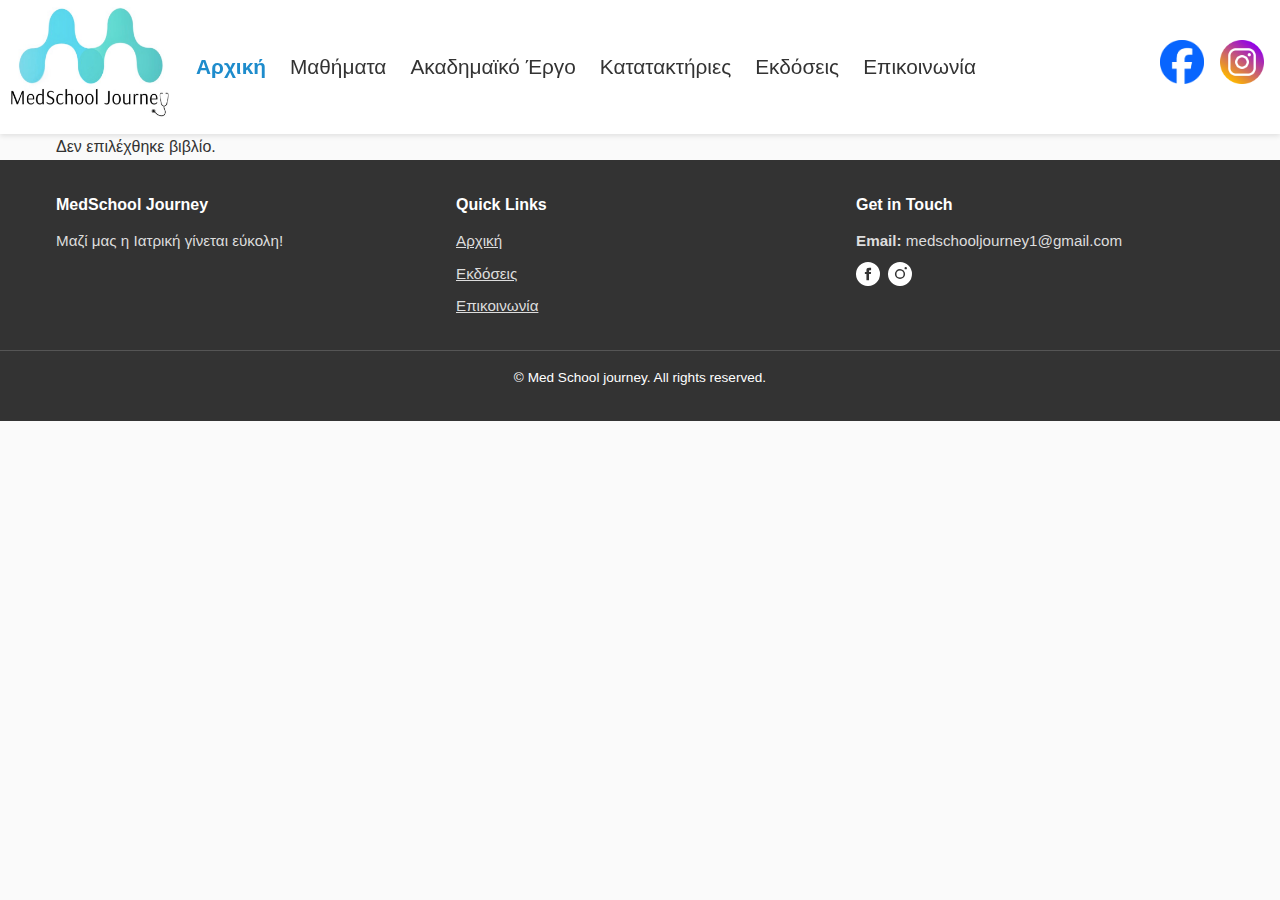
<file: book.html>
<!DOCTYPE html>
<html lang="el">
<head>
  <meta charset="UTF-8">
  <meta name="viewport" content="width=device-width, initial-scale=1.0">
  <title>Λεπτομέρειες Βιβλίου</title>
  <link rel="stylesheet" href="css/style.css">
</head>
<body>

  <!-- Placeholder για κοινό header (αν χρησιμοποιείς) -->
  <div id="header-placeholder"></div>

  <!-- Κύριο Περιεχόμενο Βιβλίου -->
  <main class="book-details container">
    <div id="book-content">
      <!-- Εδώ θα φορτώνονται δυναμικά τα δεδομένα του βιβλίου -->
    </div>
    
  </main>

  <!-- Placeholder για κοινό footer (αν χρησιμοποιείς) -->
  <div id="footer-placeholder"></div>

  <!-- Script για φόρτωση δεδομένων βιβλίου -->
  <script src="js/book.js"></script>
  <!-- Script για κοινά στοιχεία (header/footer) -->
  <script src="js/script.js"></script>
</body>
</html>
</file>
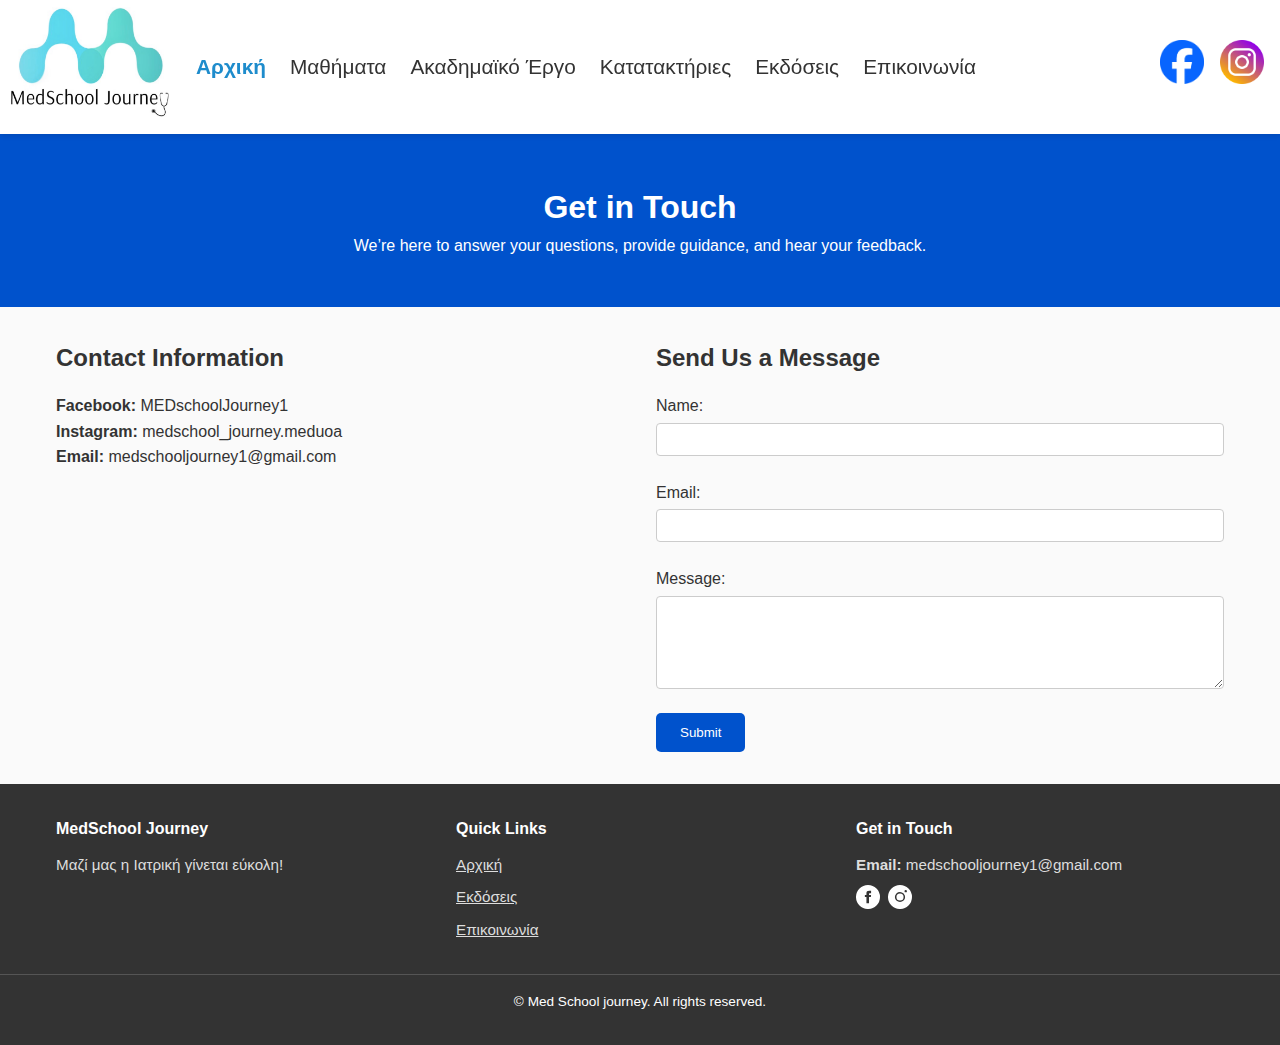
<file: contact.html>
<!DOCTYPE html>
<html lang="en">
<head>
  <meta charset="UTF-8">
  <meta name="viewport" content="width=device-width,initial-scale=1.0">
  <title>Contact – MedSchool Journey</title>
  <link rel="stylesheet" href="css/style.css">
</head>
<body>

  <div id="header-placeholder"></div>

<section class="page-hero">
  <div class="container">
    <h1>Get in Touch</h1>
    <p>We’re here to answer your questions, provide guidance, and hear your feedback.</p>
  </div>
</section>

<section class="contact-page-section">
  <div class="container contact-layout">
    <!-- Contact Info -->
    <div class="contact-info">
      <h2>Contact Information</h2>
      <p><strong>Facebook:</strong> MEDschoolJourney1</p>
      <p><strong>Instagram:</strong> medschool_journey.meduoa</p>
      <p><strong>Email:</strong> medschooljourney1@gmail.com</p>
    </div>

    <!-- Contact Form -->
    <div class="contact-form-wrapper">
      <h2>Send Us a Message</h2>
      <form class="contact-form" action="#" method="POST">
        <label for="cname">Name:</label>
        <input type="text" id="cname" name="cname" required>

        <label for="cemail">Email:</label>
        <input type="email" id="cemail" name="cemail" required>

        <label for="cmessage">Message:</label>
        <textarea id="cmessage" name="cmessage" rows="5" required></textarea>

        <button type="submit" class="btn">Submit</button>
      </form>
    </div>
  </div>
</section>

<!-- ========== FOOTER ========== -->
<div id="footer-placeholder"></div>

<script src="js/script.js"></script>
</body>
</html>
</file>
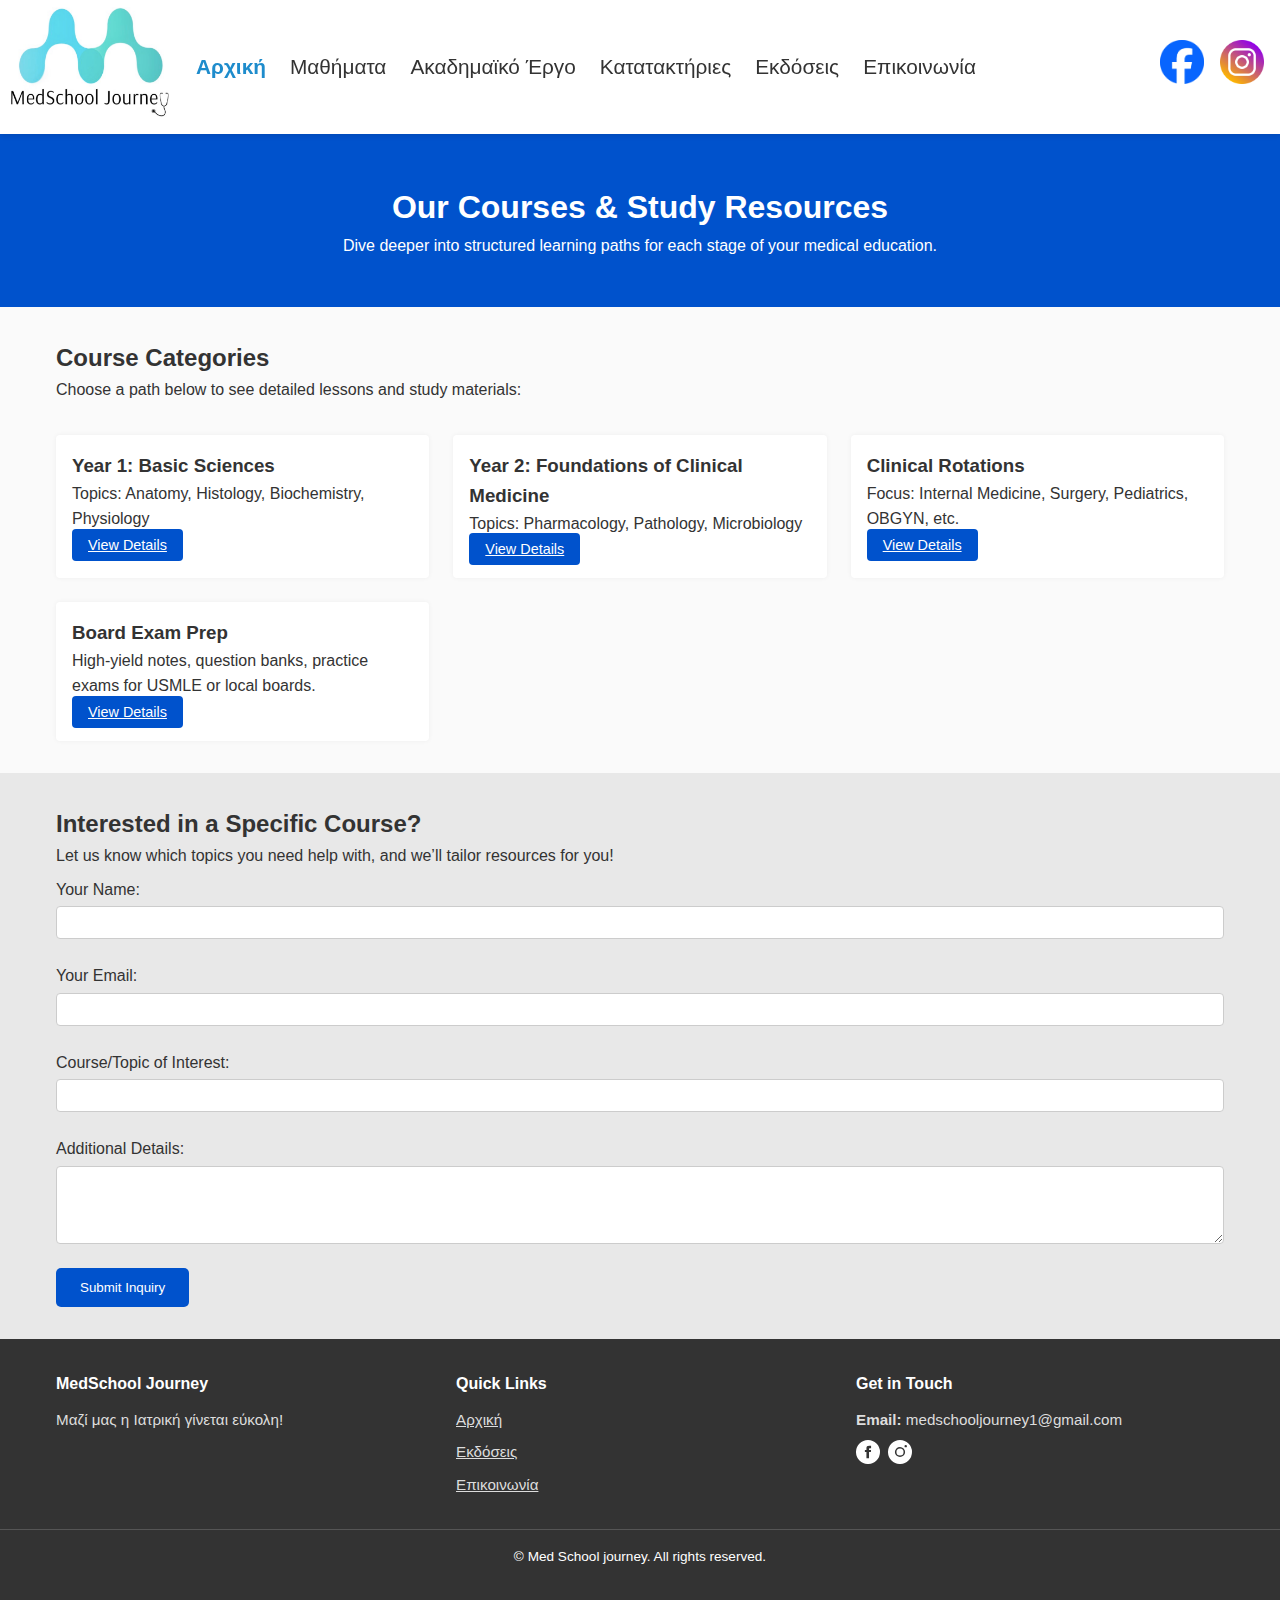
<file: courses.html>
<!DOCTYPE html>
<html lang="en">
<head>
  <meta charset="UTF-8" />
  <meta name="viewport" content="width=device-width, initial-scale=1.0"/>
  <title>MedSchool Journey – Courses</title>
  <link rel="stylesheet" href="css/style.css" />
</head>
<body>

  <div id="header-placeholder"></div>

<section class="page-hero">
  <div class="container">
    <h1>Our Courses & Study Resources</h1>
    <p>Dive deeper into structured learning paths for each stage of your medical education.</p>
  </div>
</section>

<section class="course-categories">
  <div class="container">
    <h2>Course Categories</h2>
    <p>Choose a path below to see detailed lessons and study materials:</p>

    <div class="categories-list">
      <div class="course-category">
        <h3>Year 1: Basic Sciences</h3>
        <p>Topics: Anatomy, Histology, Biochemistry, Physiology</p>
        <a href="#" class="btn-sm">View Details</a>
      </div>

      <div class="course-category">
        <h3>Year 2: Foundations of Clinical Medicine</h3>
        <p>Topics: Pharmacology, Pathology, Microbiology</p>
        <a href="#" class="btn-sm">View Details</a>
      </div>

      <div class="course-category">
        <h3>Clinical Rotations</h3>
        <p>Focus: Internal Medicine, Surgery, Pediatrics, OBGYN, etc.</p>
        <a href="#" class="btn-sm">View Details</a>
      </div>

      <div class="course-category">
        <h3>Board Exam Prep</h3>
        <p>High-yield notes, question banks, practice exams for USMLE or local boards.</p>
        <a href="#" class="btn-sm">View Details</a>
      </div>
    </div>
  </div>
</section>

<!-- Optionally, a direct inquiry form at the end -->
<section class="inquiry-section">
  <div class="container">
    <h2>Interested in a Specific Course?</h2>
    <p>Let us know which topics you need help with, and we’ll tailor resources for you!</p>
    <form class="inquiry-form" action="#" method="POST">
      <label for="name">Your Name:</label>
      <input type="text" id="name" name="name" required />

      <label for="email">Your Email:</label>
      <input type="email" id="email" name="email" required />

      <label for="course">Course/Topic of Interest:</label>
      <input type="text" id="course" name="course" required />

      <label for="message">Additional Details:</label>
      <textarea id="message" name="message" rows="4"></textarea>

      <button type="submit" class="btn">Submit Inquiry</button>
    </form>
  </div>
</section>

<!-- ========== FOOTER ========== -->
<div id="footer-placeholder"></div>

<script src="js/script.js"></script>
</body>
</html>
</file>
<file: css/style.css>
/* =========================
   GENERAL RESET & BASE
   ========================= */
   * {
    margin: 0;
    padding: 0;
    box-sizing: border-box;
  }
  html {
    scroll-behavior: smooth;
  }
  body {
    font-family: Arial, sans-serif; /* Replace with your chosen font */
    line-height: 1.6;
    color: #333;
    background-color: #f9f9f9;
    padding-top: 134px;
  }
  
  /* Utility Classes */
  .container {
    max-width: 1200px;
    margin: 0 auto;
    padding: 0 1rem;
  }
  .btn {
    display: inline-block;
    padding: 0.75rem 1.5rem;
    text-decoration: none;
    background-color: #0052cc; /* Primary color */
    color: #fff;
    border-radius: 5px;
    cursor: pointer;
    border: none;
  }
  .btn:hover {
    opacity: 0.9;
  }
  .btn-sm {
    padding: 0.5rem 1rem;
    font-size: 0.9rem;
    background-color: #0052cc;
    color: #fff;
    border-radius: 4px;
  }
  .link-more {
    color: #0052cc;
    text-decoration: none;
    font-weight: bold;
  }
  .link-more:hover {
    text-decoration: underline;
  }
  
  /* =========================
     SINGLE-BAR HEADER STYLES
     ========================= */
  .main-header {
    display: flex;
    align-items: center;
    height: 134px;         /* Adjust as needed for your desired bar height */
    background-color: #fff;  /* White background for the main bar */
    box-shadow: 0 2px 5px rgba(0,0,0,0.1);
    font-size: 1.3rem; 

    position: fixed;
    top: 0;
    left: 0;
    width: 100%;
    z-index: 1000;  
  }
  

  /* LEFT: BLUE LOGO AREA */
  .brand {
    background-color: #ffffff; /* CEID-like red */
    display: flex;
    align-items: center;
    justify-content: center;
    width: 180px;   /* Controls how wide the red block is */
    height: 100%;   /* Fill the header's full height */
  }
  .brand .logo img {
    max-height: 110px;  /* Bigger logo */
    width: auto;
  }
  
  /* MIDDLE + RIGHT: NAV & ICONS */
  .header-container {
    display: flex;
    align-items: center;
    justify-content: space-between;
    flex: 1;          /* Takes up remaining space */
    padding: 0 1rem;  /* Horizontal padding inside the white area */
  }
  
  /* NAVIGATION (middle) */
  .main-nav ul {
    display: flex;
    list-style: none;
    gap: 1.5rem;
    margin: 0;
    padding: 0;
  }
  .main-nav a {
    text-decoration: none;
    color: #333;
    font-weight: 500;
    transition: color 0.2s ease;
  }
  .main-nav a:hover {
    color: #1e8ccc;  /* Hover color matching the red */
  }
  .main-nav a.active {
    color: #1e8ccc;
    font-weight: 600;
  }
  
  /* SOCIAL ICONS (optional, right side) */
  .social-icons {
    display: flex;
    gap: 1rem;
  }
  .social-icons img {
    width: 44px;
    height: 44px;
  }
  
  /* =========================
     HERO SECTION
     ========================= */
  .hero-section {
    background: url('../images/layout/background2.png') center/cover no-repeat;
    min-height: 60vh;
    display: flex;
    align-items: center;
    color: #fff;
    position: relative;
  }
  .hero-section::after {
    content: "";
    background: rgba(0,0,0,0.4);
    position: absolute;
    top: 0; right: 0; bottom: 0; left: 0;
  }
  .hero-content {
    position: relative;
    z-index: 2;
    text-align: center;
    padding: 2rem;
  }
  .hero-content h1 {
    font-size: 2.5rem;
    margin-bottom: 1rem;
  }
  .hero-content p {
    font-size: 1.2rem;
    margin-bottom: 1.5rem;
  }
  .hero-btn {
    background-color: #ff7f50;
  }
  
  /* =========================
     ABOUT SECTION
     ========================= */
  .about-section {
    background-color: #fff;
    padding: 2rem 0;
  }
  .about-section h2 {
    margin-bottom: 1rem;
  }
  
  /* =========================
     CATEGORIES SECTION
     ========================= */
  .categories-section {
    padding: 2rem 0;
    text-align: center;
  }
  .categories-grid {
    display: grid;
    gap: 1rem;
    grid-template-columns: repeat(auto-fill, minmax(250px, 1fr));
    margin-top: 2rem;
  }
  .category-card {
    background-color: #fff;
    border-radius: 5px;
    overflow: hidden;
    padding: 1rem;
    box-shadow: 0 0 8px rgba(0,0,0,0.05);
    text-align: left;
  }
  .category-card img {
    width: 100%;
    max-height: 150px;
    object-fit: cover;
    border-radius: 5px;
    margin-bottom: 1rem;
  }
  .category-card h3 {
    margin-bottom: 0.5rem;
  }
  .category-card p {
    margin-bottom: 1rem;
  }
  
  /* =========================
     BENEFITS SECTION
     ========================= */
  .benefits-section {
    background-color: #f2f2f2;
    padding: 2rem 0;
    text-align: center;
  }
  .benefits-grid {
    display: grid;
    gap: 1.5rem;
    grid-template-columns: repeat(auto-fit, minmax(220px, 1fr));
    margin-top: 2rem;
  }
  .benefit-item {
    background-color: #fff;
    padding: 1rem;
    border-radius: 5px;
    box-shadow: 0 0 8px rgba(0,0,0,0.04);
  }
  .benefit-item img {
    width: 60px;
    margin-bottom: 1rem;
  }
  .benefit-item h4 {
    margin-bottom: 0.5rem;
  }
  
  /* =========================
     NEWSLETTER SECTION
     ========================= */
  .newsletter-section {
    padding: 2rem 0;
    text-align: center;
    background-color: #e8e8e8;
  }
  .newsletter-form {
    margin-top: 1rem;
    display: inline-flex;
    gap: 0.5rem;
  }
  .newsletter-form input[type="email"] {
    padding: 0.5rem;
    width: 250px;
    border: 1px solid #ccc;
    border-radius: 4px;
  }
  
  /* =========================
     FOOTER
     ========================= */
  .main-footer {
    background-color: #333;
    color: #fff;
    padding: 2rem 0;
  }
  .footer-grid {
    display: grid;
    grid-template-columns: repeat(auto-fit, minmax(220px, 1fr));
    gap: 2rem;
  }
  .footer-col h4 {
    margin-bottom: 0.75rem;
  }
  .footer-col p, .footer-col li, .footer-col a {
    color: #ddd;
    font-size: 0.95rem;
  }
  .footer-col ul {
    list-style: none;
    padding: 0;
  }
  .footer-col ul li {
    margin-bottom: 0.5rem;
  }
  .footer-col ul li a:hover {
    text-decoration: underline;
  }
  .footer-bottom {
    text-align: center;
    margin-top: 1.5rem;
    border-top: 1px solid #555;
    padding-top: 1rem;
    font-size: 0.85rem;
  }
  
  .footer-social-icons {
    margin-top: 0.5rem;
    display: flex;
    gap: 0.5rem;
  }
  
  .footer-social-icons a img {
    width: 24px;  /* ή όποιο μέγεθος προτιμάς */
    height: auto;
  }
  
  /* =========================
     PAGE HERO (subpages)
     ========================= */
  .page-hero {
    background-color: #0052cc;
    color: #fff;
    padding: 3rem 1rem;
    text-align: center;
  }
  
  /* =========================
     COURSE CATEGORIES PAGE
     ========================= */
  .course-categories {
    padding: 2rem 0;
  }
  .categories-list {
    display: grid;
    gap: 1.5rem;
    margin-top: 2rem;
    grid-template-columns: repeat(auto-fill, minmax(280px, 1fr));
  }
  .course-category {
    background: #fff;
    border-radius: 4px;
    padding: 1rem;
    box-shadow: 0 0 5px rgba(0,0,0,0.05);
  }
  
  /* =========================
     INQUIRY SECTION
     ========================= */
  .inquiry-section {
    padding: 2rem 0;
    background-color: #e8e8e8;
  }
  .inquiry-form label {
    display: block;
    margin: 0.5rem 0 0.25rem;
  }
  .inquiry-form input,
  .inquiry-form textarea {
    width: 100%;
    padding: 0.5rem;
    margin-bottom: 1rem;
    border-radius: 4px;
    border: 1px solid #ccc;
  }
  
  /* =========================
     CONTACT PAGE
     ========================= */
  .contact-page-section {
    padding: 2rem 0;
  }
  .contact-layout {
    display: grid;
    grid-template-columns: 1fr 1fr;
    gap: 2rem;
  }
  .contact-info h2, .contact-form-wrapper h2 {
    margin-bottom: 1rem;
  }
  .contact-form label {
    display: block;
    margin: 0.5rem 0 0.25rem;
  }
  .contact-form input,
  .contact-form textarea {
    width: 100%;
    padding: 0.5rem;
    border-radius: 4px;
    border: 1px solid #ccc;
    margin-bottom: 1rem;
  }
  
  /* =========================
     RESPONSIVE ADJUSTMENTS
     ========================= */
  @media screen and (max-width: 768px) {
    .main-header {
      height: auto; /* Let header expand if items wrap */
      flex-wrap: wrap;
    }
    .brand {
      width: 100%;
      justify-content: center;
      height: auto;
      padding: 0.5rem 0;
    }
    .header-container {
      width: 100%;
      flex-direction: column;
      align-items: center;
      padding: 1rem;
    }
    .main-nav ul {
      flex-direction: column;
      gap: 0.75rem;
    }
    .social-icons {
      margin-top: 1rem;
    }
  
    .contact-layout {
      grid-template-columns: 1fr;
    }
    .benefits-grid,
    .categories-grid,
    .categories-list {
      grid-template-columns: 1fr;
    }
  }

  /* =========================
   ΕΚΔΟΣΕΙΣ SECTION (4 στήλες)
   ========================= */
.ekdoseis-section {
  padding: 2rem 0;
  text-align: center; /* Προαιρετικό: κεντράρισμα τίτλων κ.λπ. */
}

/* Το grid που εμφανίζει 4 στήλες σε μεγάλες οθόνες */
.ekdoseis-grid {
  display: grid;
  gap: 1.5rem; /* απόσταση ανάμεσα στις κάρτες */
  grid-template-columns: repeat(4, 1fr); /* 4 στήλες */
  margin-top: 2rem;
}

/* Κάθε κάρτα βιβλίου */
.publication-card {
  background-color: #fff;
  border-radius: 5px;
  overflow: hidden;
  box-shadow: 0 0 8px rgba(0,0,0,0.05);
  text-align: center; /* ή left, αν προτιμάς */
  transition: transform 0.2s ease;
}

/* Hover effect (προαιρετικό) */
.publication-card:hover {
  transform: translateY(-2px);
}

/* Εικόνα βιβλίου */
.publication-card img {
  width: 100%;
  height: 400px;       
  object-fit: cover;
  display: block;
}

/* Τίτλος βιβλίου */
.publication-card h3 {
  margin: 0.75rem 0 0.5rem;
  font-size: 1rem;
  color: #333;
}

/* Περιγραφή/συγγραφέας κ.λπ. */
.publication-card p {
  margin: 0 1rem 0.75rem;
  color: #666;
  font-size: 0.95rem;
  line-height: 1.4;
}

/* Κουμπί για περισσότερα */
.publication-card .btn-sm {
  margin-bottom: 1rem;
  background-color: #0052cc; /* ή άλλο primary color */
  color: #fff;
  border-radius: 4px;
  padding: 0.5rem 1rem;
  text-decoration: none;
  display: inline-block;
}
.publication-card .btn-sm:hover {
  opacity: 0.9;
}

.publication-card a {
  display: block;
  color: inherit; /* να διατηρεί τα χρώματα του κειμένου */
  text-decoration: none;
}
.publication-card a:hover {
  opacity: 0.9; /* ελαφριά αλλαγή για hover effect */
}


/* =========================
   RESPONSIVE ΓΙΑ ΕΚΔΟΣΕΙΣ
   ========================= */
/* Σε οθόνες περίπου <992px, 2 στήλες */
@media screen and (max-width: 992px) {
  .ekdoseis-grid {
    grid-template-columns: repeat(2, 1fr);
  }
}

/* Σε πολύ μικρές οθόνες <576px, 1 στήλη */
@media screen and (max-width: 576px) {
  .ekdoseis-grid {
    grid-template-columns: 1fr;
  }
}

/* ======= Carousel Style για ΕΚΔΟΣΕΙΣ======= */
/* ======= Carousel Styles for Publication Cards (using dots) ======= */
.carousel {
  position: relative;
  overflow: hidden;
  width: 100%;
  /* Maintain an aspect ratio, e.g., 4:3 */
  height: 0;
  padding-bottom: 75%;
  margin-bottom: 1rem;
}

.carousel-image {
  position: absolute;
  top: 0;
  left: 0;
  width: 100%;
  height: 100%;
  object-fit: cover;
  opacity: 0;
  transition: opacity 0.3s ease;
}

.carousel-image.active {
  opacity: 1;
}

/* Dot Navigation */
.carousel-dots {
  position: absolute;
  bottom: 10px;
  left: 50%;
  transform: translateX(-50%);
  display: flex;
  gap: 8px;
  z-index: 10;
}

.carousel-dots .dot {
  width: 12px;
  height: 12px;
  background-color: rgba(255, 255, 255, 0.7);
  border-radius: 50%;
  cursor: pointer;
  transition: background-color 0.2s ease;
}

.carousel-dots .dot.active {
  background-color: #fff;
}

/* Επιπλέον ρυθμίσεις για τις υπόλοιπες ενότητες (breadcrumb, book layout κ.λπ.) παραμένουν όπως προηγουμένως */
/* ===== Reset & Utility ===== */
* {
  margin: 0;
  padding: 0;
  box-sizing: border-box;
}
body {
  font-family: Arial, sans-serif;
  line-height: 1.6;
  color: #333;
  background-color: #fafafa;
}
.container {
  max-width: 1200px;
  margin: 0 auto;
  padding: 0 1rem;
}

/* ===== Breadcrumb ===== */
.breadcrumb {
  background-color: #f9f9f9;
  padding: 0.75rem 0;
  border-bottom: 1px solid #eee;
  margin-bottom: 1rem;
}
.breadcrumb .container {
  display: flex;
  align-items: center;
  gap: 0.5rem;
  font-size: 0.95rem;
}
.breadcrumb a {
  text-decoration: none;
  color: #0052cc;
}
.breadcrumb a:hover {
  text-decoration: underline;
}
.breadcrumb-sep {
  color: #999;
}
.current {
  color: #555;
}

/* ===== Book Detail Section ===== */
.book-detail-section {
  padding: 1.5rem 0;
}
.book-main-title {
  font-size: 1.8rem;
  color: #333;
  margin-bottom: 0.5rem;
}
.book-subtitle {
  font-size: 1.1rem;
  color: #666;
  margin-bottom: 2rem;
}

.book-layout {
  display: flex;
  gap: 2rem;
  align-items: flex-start; /* Τα στοιχεία ξεκινούν στο πάνω μέρος */
}

/* Αριστερή Στήλη: Περιέχει τίτλο, υπότιτλο και λίστες */
.book-left {
  flex: 1;
}
/* Μέσα στην αριστερή στήλη έχουμε 2 “υπο-στήλες”: syllabus-col & contents-col */
.col-lists {
  display: flex;
  gap: 2rem;
}
.syllabus-col, .contents-col {
  flex: 1;
}
.syllabus-col h3, .contents-col h3 {
  margin-bottom: 0.5rem;
  color: #444;
  font-size: 1.1rem;
  font-weight: 600;
}
.syllabus-col ul, .contents-col ul {
  list-style: none;
  padding: 0;
}
.syllabus-col li, .contents-col li {
  margin-bottom: 0.5rem;
  color: #555;
}

/* Δεξιά: Εικόνα βιβλίου */
.book-right {
  width: 400px; /* ή όσο χρειάζεται */
  text-align: center;
}
.book-right img {
  width: 100%;
  height: auto;
  border-radius: 4px;
  box-shadow: 0 0 8px rgba(0,0,0,0.1);
}

/* ===== Responsive (mobile) ===== */
@media screen and (max-width: 768px) {
  .book-layout {
    flex-direction: column;
  }
  .book-right {
    width: 100%;
    margin-top: 1rem;
  }
  .col-lists {
    flex-direction: column;
  }
}
</file>
